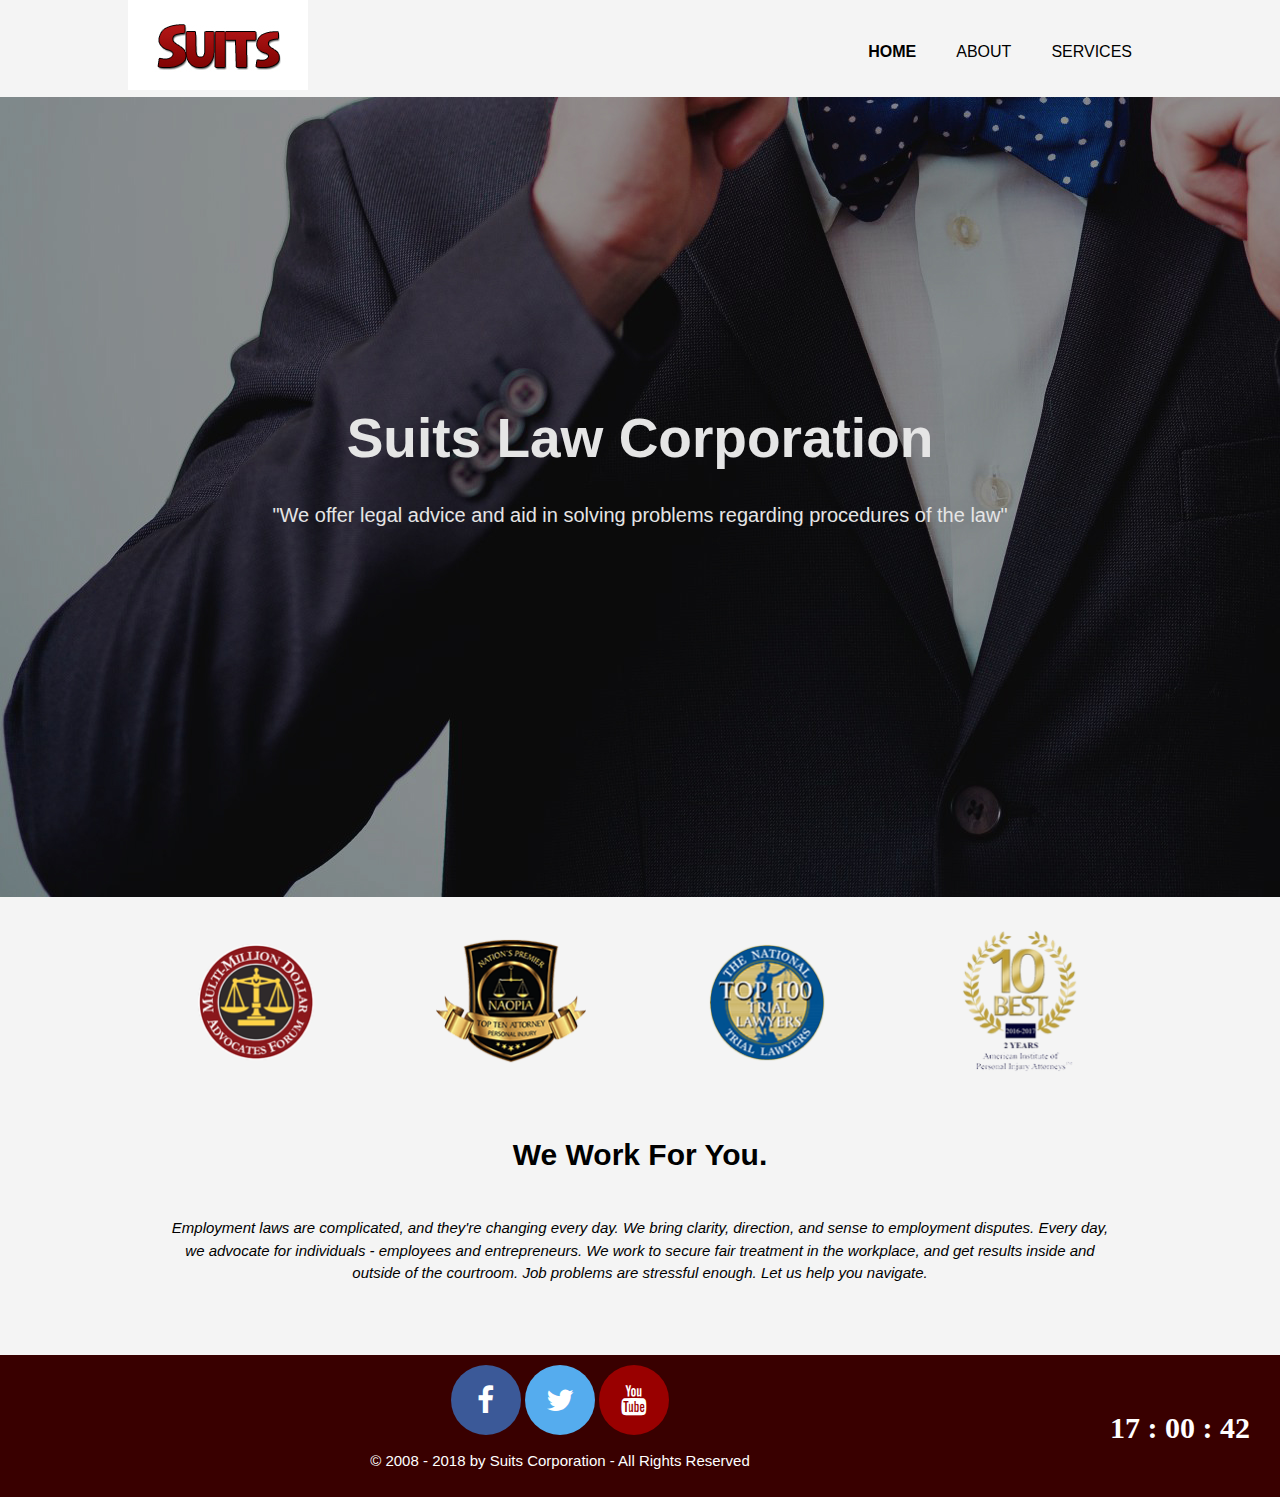
<file: index.html>
<!DOCTYPE html>
<html>

  <head>
    <link rel="shortcut icon" href="img/S_logo.jpg" />
    <link rel="stylesheet" href="https://cdnjs.cloudflare.com/ajax/libs/font-awesome/4.7.0/css/font-awesome.min.css">
    <meta charset="utf-8">
    <meta name="viewport" content="width=device-width, initial-scale=1.0"/>
    <meta http-equiv="X-UA-Compatible" content="ie=edge"/>
    <title>Suit Law Corporation | Welcome</title>
    <link rel="stylesheet" href="./css/style.css">
  </head>

  <body>
    <header>
      <div class="container">
        <div id="branding">
          <a href="index.html"><img src="img/suits2.jpg" alt=""></a>
        </div>
        <nav>
          <ul>
            <li class="current"><a href="index.html">Home</a></li>
            <li><a href="about.html">About</a></li>
            <li><a href="services.html">Services</a></li>
          </ul>
        </nav>
      </div>
    </header>

    <section id="showcase">
      <div class="container">
        <h1>Suits Law Corporation</h1>
        <p>"We offer legal advice and aid in solving problems regarding procedures of the law"</p>
      </div>
    </section>


    <section id="boxes">
      <div class="container">
        <div class="box">
          <img src="./img/logo1.png">
        </div>
        <div class="box">
          <img src="./img/logo2.png">
        </div>
        <div class="box">
          <img src="./img/logo3.png">
        </div>
        <div class="box">
          <img src="./img/logo4.png">
        </div>
      </div>
    </section>

    <section id="text">
      <div class="container">
          <h4>We Work For You.</h4>
          <p>Employment laws are complicated, and they're changing every day. We bring clarity, direction, and sense to employment disputes. Every day, we advocate for individuals - employees and entrepreneurs. We work to secure fair treatment in the workplace, and get results inside and outside of the courtroom. Job problems are stressful enough. Let us help you navigate.</p>
      </div>
    </section>


    <footer>
      <h1 id="clock">00 : 00 . 00</h1>
      <a href="#" class="fa fa-facebook"></a>
      <a href="#" class="fa fa-twitter"></a>
      <a href="#" class="fa fa-youtube"></a>
      <p>&copy; 2008 - 2018 by Suits Corporation - All Rights Reserved</p>
      <script src="js/clock.js"></script>
    </footer>
  </body>
</html>
</file>
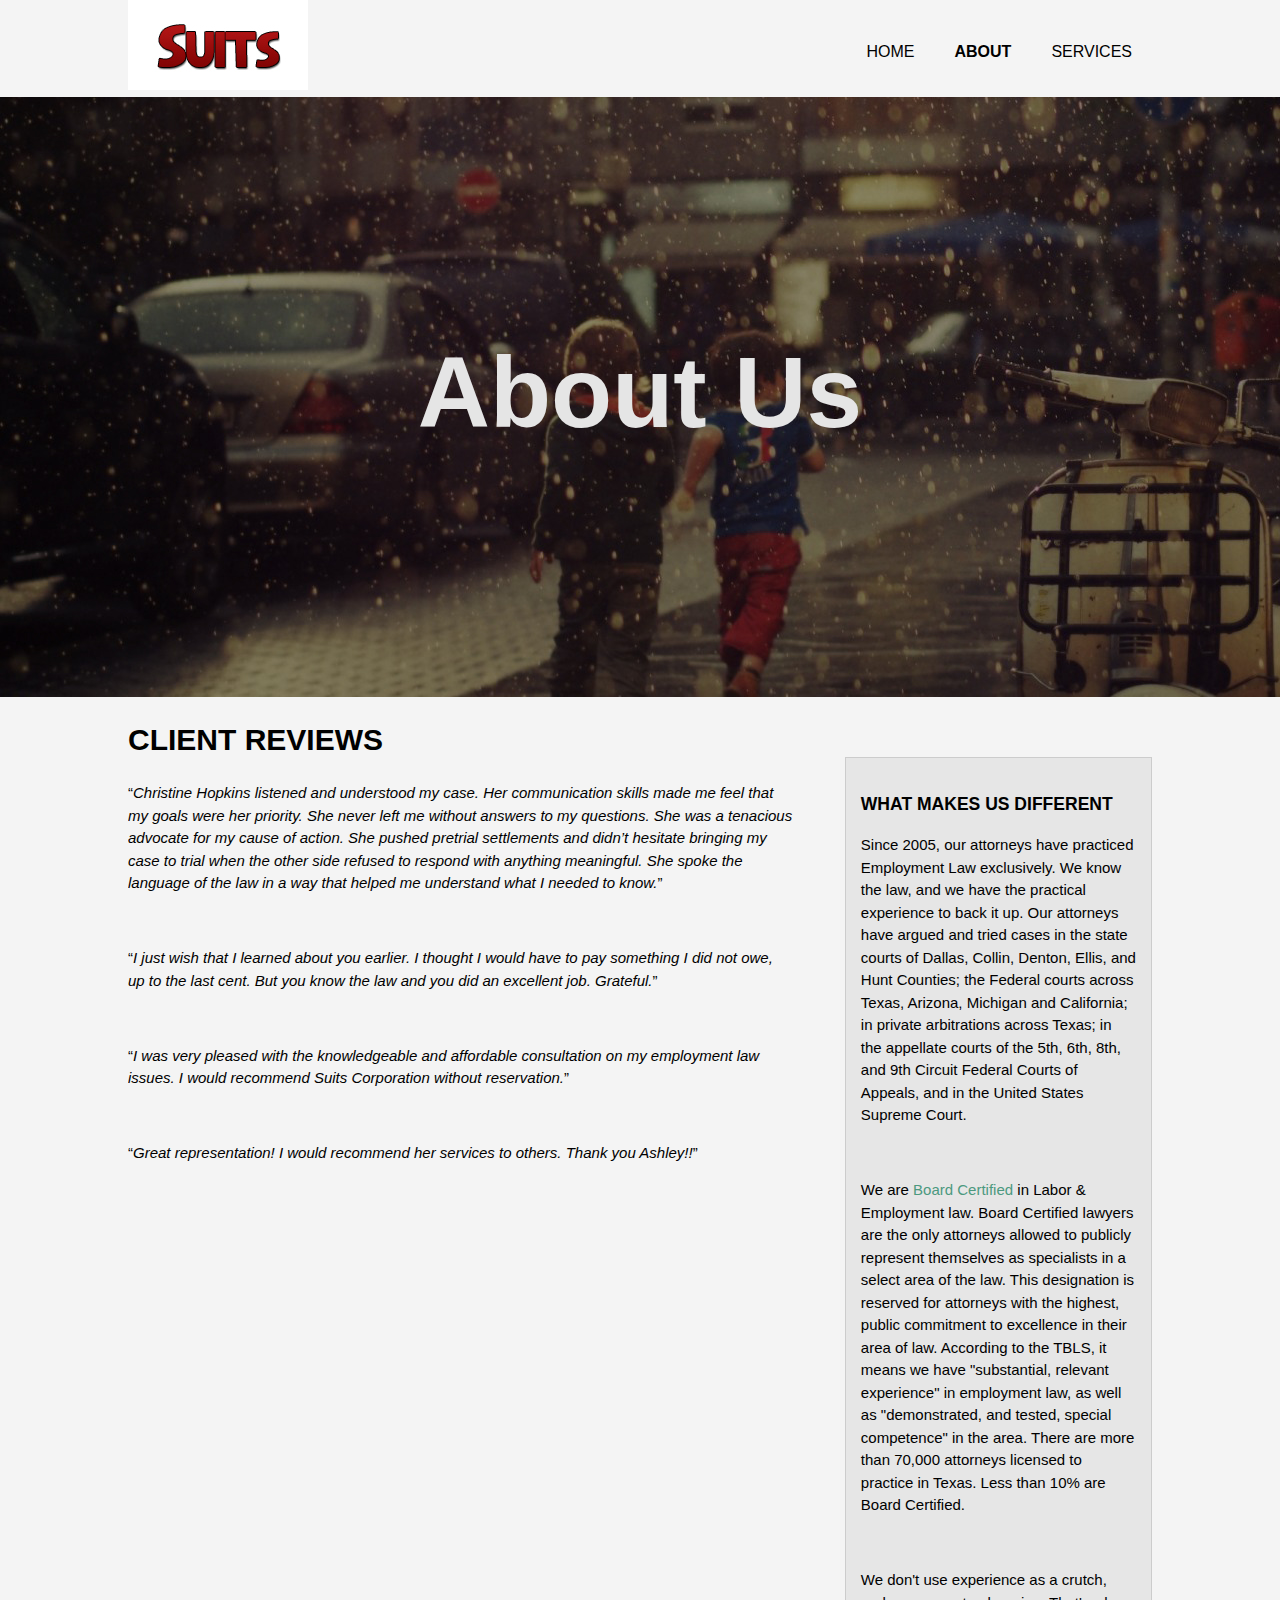
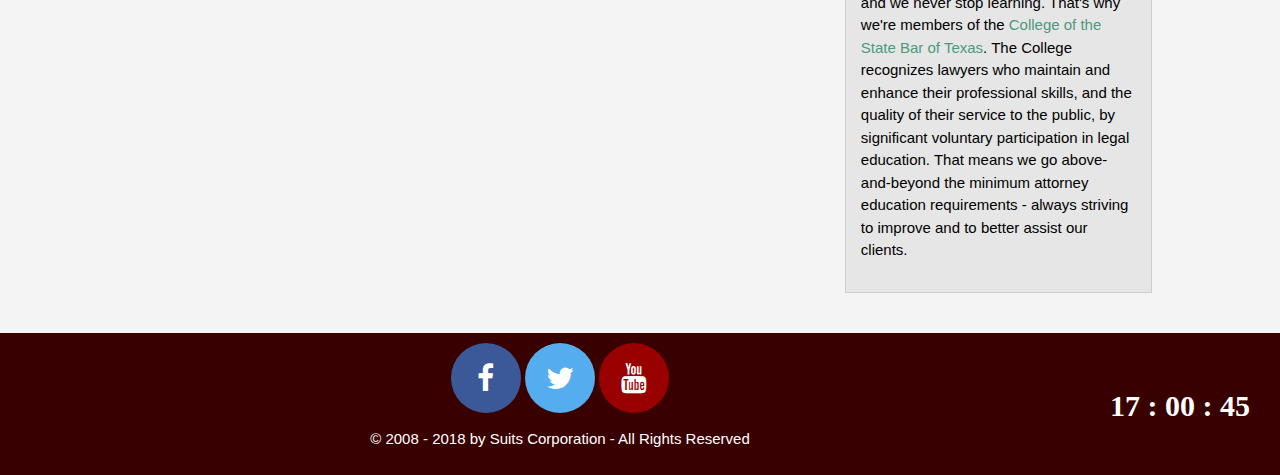
<file: about.html>
<!DOCTYPE html>
<html>
  <head>
    <link rel="shortcut icon" href="img/S_logo.jpg" />
    <meta charset="utf-8">
    <link rel="stylesheet" href="https://cdnjs.cloudflare.com/ajax/libs/font-awesome/4.7.0/css/font-awesome.min.css">
    <title>Suit Law Corporation | About</title>
    <link rel="stylesheet" href="./css/style.css">
  </head>
  <body>
    <header>
      <div class="container">
        <div id="branding">
          <a href="index.html"><img src="img/suits2.jpg" alt=""></a>
        </div>
        <nav>
          <ul>
            <li><a href="index.html">Home</a></li>
            <li class="current"><a href="about.html">About</a></li>
            <li><a href="services.html">Services</a></li>
          </ul>
        </nav>
      </div>
    </header>

    <section id="showcasepg2">
      <div class="container">
        <h1>About Us</h1>
      </div>
    </section>

    <section id="main">
      <div class="container">
        <article id="main-col">
          <h1 class="page-title">CLIENT REVIEWS</h1>
          <p>
            <q><i>Christine Hopkins listened and understood my case. Her communication skills made me feel that my goals were her priority. She never left me without answers to my questions. She was a tenacious advocate for my cause of action. She pushed pretrial settlements and didn’t hesitate bringing my case to trial when the other side refused to respond with anything meaningful. She spoke the language of the law in a way that helped me understand what I needed to know.</i></q><br>
            <p>&nbsp;</p>
            <q><i>I just wish that I learned about you earlier. I thought I would have to pay something I did not owe, up to the last cent. But you know the law and you did an excellent job. Grateful.</i></q>
            <p>&nbsp;</p>
            <q><i>I was very pleased with the knowledgeable and affordable consultation on my employment law issues. I would recommend Suits Corporation without reservation.</i></q>
            <p>&nbsp;</p>
            <q><i>Great representation! I would recommend her services to others. Thank you Ashley!!</i></q>
            <p>&nbsp;</p>
          </p>
        </article>

        <aside id="sidebar">
          <div class="dark">
            <h3>WHAT MAKES US DIFFERENT</h3>
            <p>Since 2005, our attorneys have practiced Employment Law exclusively.  We know the law, and we have the practical experience to back it up.  Our attorneys have argued and tried cases in the state courts of Dallas, Collin, Denton, Ellis, and Hunt Counties; the Federal courts across Texas, Arizona, Michigan and California; in private arbitrations across Texas; in the appellate courts of the 5th, 6th, 8th, and 9th Circuit Federal Courts of Appeals, and in the United States Supreme Court.<br>
            <p>&nbsp;</p>
            We are <a style="text-decoration:none" href="http://www.certifiedlawyer.com"><font color="#4c997f">Board Certified</font><a> in Labor & Employment law.  Board Certified lawyers are the only attorneys allowed to publicly represent themselves as specialists in a select area of the law. This designation is reserved for attorneys with the highest, public commitment to excellence in their area of law.  According to the TBLS, it means we have "substantial, relevant experience" in employment law, as well as "demonstrated, and tested, special competence" in the area.  There are more than 70,000 attorneys licensed to practice in Texas. Less than 10% are Board Certified.<br>
            <p>&nbsp;</p>
            We don't use experience as a crutch, and we never stop learning.  That's why we're members of the <a style="text-decoration:none" href="https://texasbarcollege.com"><font color="#4c997f">College of the State Bar of Texas</font></a>.  The College recognizes lawyers who maintain and enhance their professional skills, and the quality of their service to the public, by significant voluntary participation in legal education.  That means we go above-and-beyond the minimum attorney education requirements - always striving to improve and to better assist our clients.
            </p>
          </div
        </aside>
      </div>
    </section>

    <footer>
      <h1 id="clock">00 : 00 . 00</h1>
      <a href="#" class="fa fa-facebook"></a>
      <a href="#" class="fa fa-twitter"></a>
      <a href="#" class="fa fa-youtube"></a>
      <p>&copy; 2008 - 2018 by Suits Corporation - All Rights Reserved</p>
      <script src="js/clock.js"></script>
    </footer>
  </body>
</html>
</file>
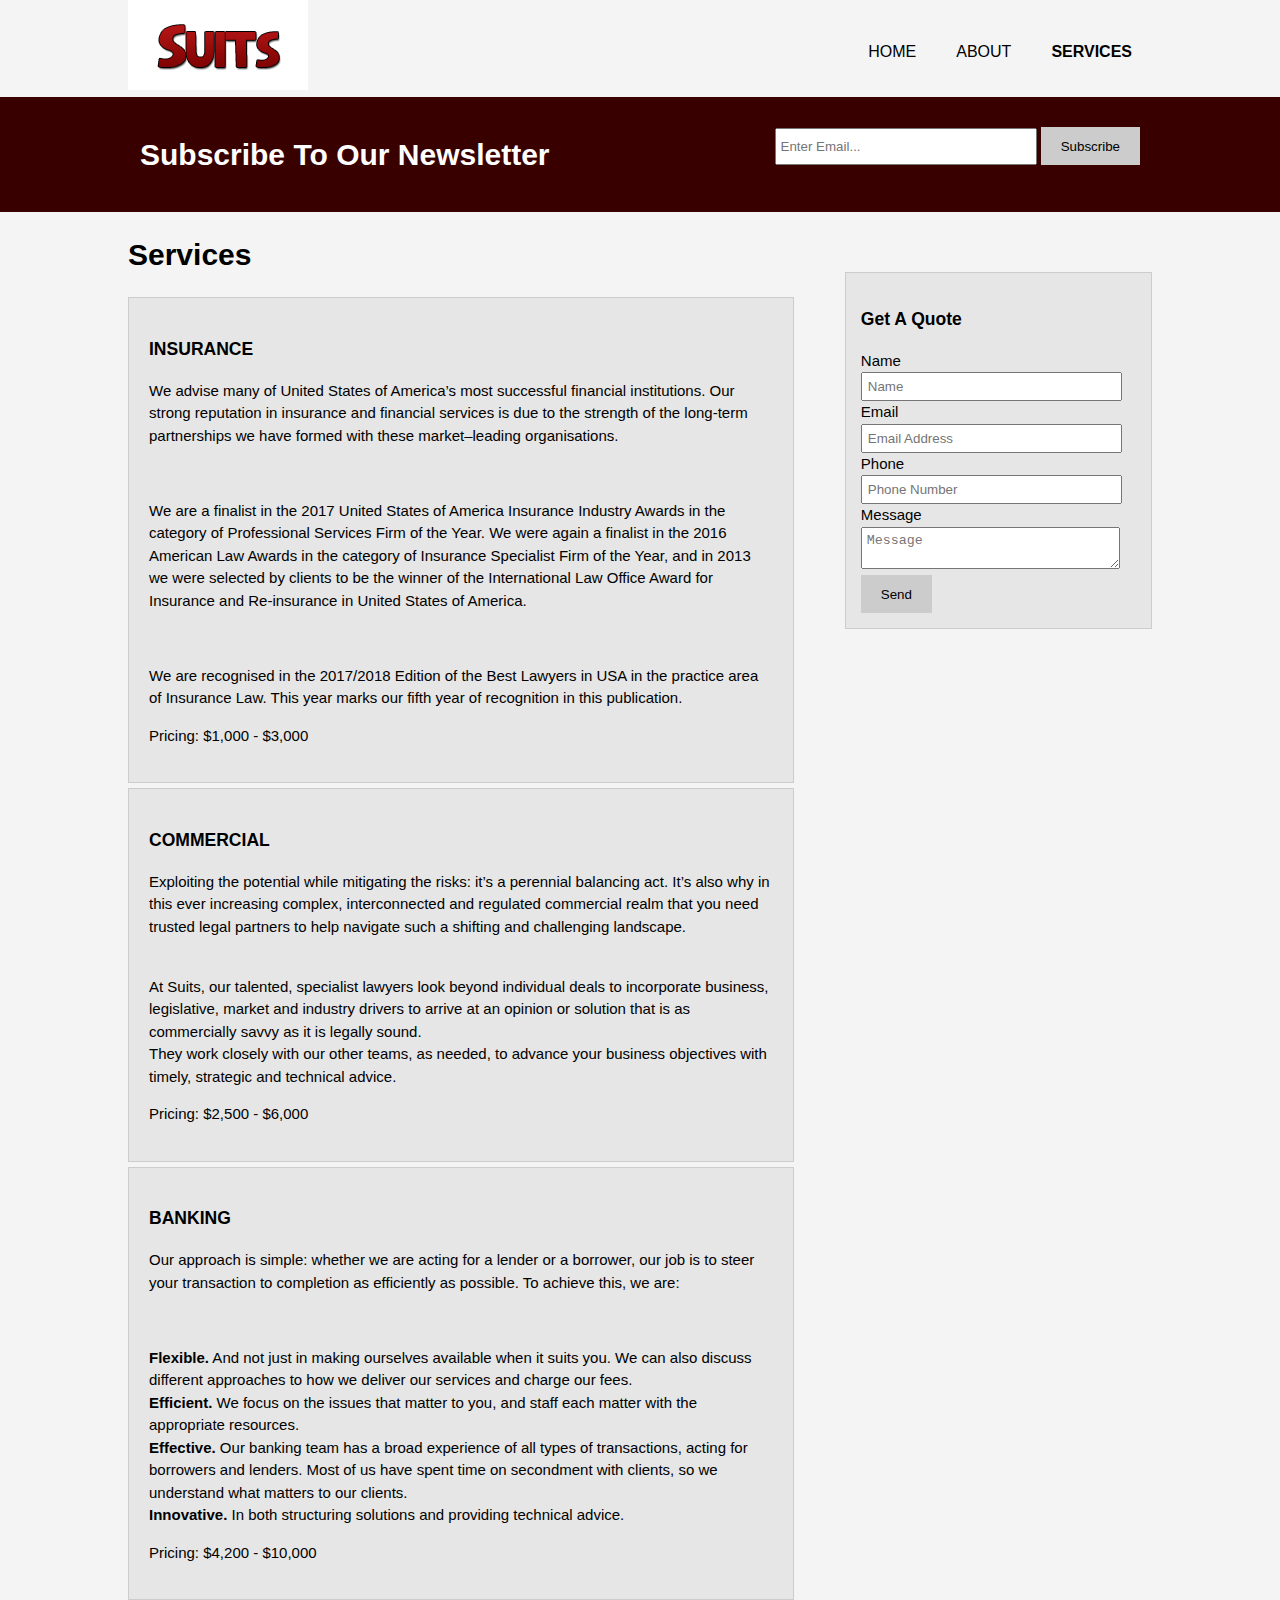
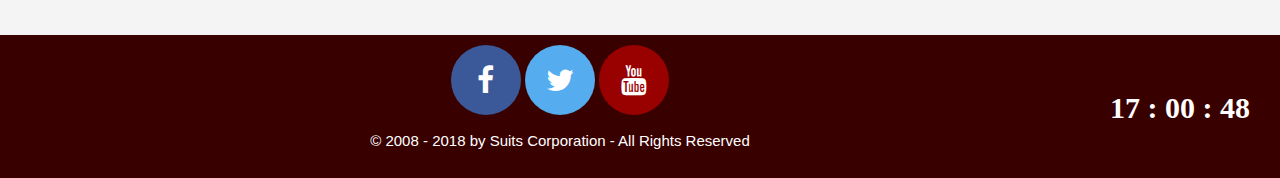
<file: services.html>
<!DOCTYPE html>
<html>
  <head>
    <link rel="shortcut icon" href="img/S_logo.jpg" />
    <meta charset="utf-8">
    <link rel="stylesheet" href="https://cdnjs.cloudflare.com/ajax/libs/font-awesome/4.7.0/css/font-awesome.min.css">
    <title>Suit Law Corporation | Services</title>
    <link rel="stylesheet" href="./css/style.css">
  </head>
  <body>
    <header>
      <div class="container">
        <div id="branding">
          <a href="index.html"><img src="img/suits2.jpg" alt=""></a>
        </div>
        <nav>
          <ul>
            <li><a href="index.html">Home</a></li>
            <li><a href="about.html">About</a></li>
            <li class="current"><a href="services.html">Services</a></li>
          </ul>
        </nav>
      </div>
    </header>

    <section id="newsletter">
      <div class="container">
        <h1>Subscribe To Our Newsletter</h1>
        <form>
          <input type="email" placeholder="Enter Email...">
          <button type="submit" class="button_1">Subscribe</button>
        </form>
      </div>
    </section>

    <section id="main">
      <div class="container">
        <article id="main-col">
          <h1 class="page-title">Services</h1>
          <ul id="services">
            <li>
              <h3>INSURANCE</h3>
              <p>
                We advise many of United States of America’s most successful financial institutions. Our strong reputation in insurance and financial services is due to the strength of the long-term partnerships we have formed with these market–leading organisations. <br>
                <p>&nbsp;</p>
                We are a finalist in the 2017 United States of America Insurance Industry Awards in the category of Professional Services Firm of the Year. We were again a finalist in the 2016 American Law Awards in the category of Insurance Specialist Firm of the Year, and in 2013 we were selected by clients to be the winner of the International Law Office Award for Insurance and Re-insurance in United States of America. <br>
                <p>&nbsp;</p>
                We are recognised in the 2017/2018 Edition of the Best Lawyers in USA in the practice area of Insurance Law. This year marks our fifth year of recognition in this publication. <br></p>
						  <p>Pricing: $1,000 - $3,000</p>
            </li>
            <li>
              <h3>COMMERCIAL</h3>
              <p>
                Exploiting the potential while mitigating the risks: it’s a perennial balancing act.  It’s also why in this ever increasing complex, interconnected and regulated commercial realm that you need trusted legal partners to help navigate such a shifting and challenging landscape.</p><br>
                At Suits, our talented, specialist lawyers look beyond individual deals to incorporate business, legislative, market and industry drivers to arrive at an opinion or solution that is as commercially savvy as it is legally sound. <br>
                They work closely with our other teams, as needed, to advance your business objectives with timely, strategic and technical advice.
						  <p>Pricing: $2,500 - $6,000</p>
            </li>
            <li>
              <h3>BANKING</h3>
              <p>Our approach is simple: whether we are acting for a lender or a borrower, our job is to steer your transaction to completion as efficiently as possible. To achieve this, we are:<br>
                <p>&nbsp;</p>
                <b>Flexible.</b> And not just in making ourselves available when it suits you. We can also discuss different approaches to how we deliver our services and charge our fees.<br>
                <b>Efficient.</b> We focus on the issues that matter to you, and staff each matter with the appropriate resources.<br>
                <b>Effective.</b> Our banking team has a broad experience of all types of transactions, acting for borrowers and lenders. Most of us have spent time on secondment with clients, so we understand what matters to our clients.<br>
                <b>Innovative.</b> In both structuring solutions and providing technical advice.
              </p>
						  <p>Pricing: $4,200 - $10,000</p>
            </li>
          </ul>
        </article>

        <aside id="sidebar">
          <div class="dark">
            <h3>Get A Quote</h3>
            <form class="quote">
  						<div>
  							<label>Name</label><br>
  							<input type="text" placeholder="Name">
  						</div>
  						<div>
  							<label>Email</label><br>
  							<input type="email" placeholder="Email Address">
  						</div>
              <div>
  							<label>Phone</label><br>
  							<input type="Phone" placeholder="Phone Number">
  						</div>
              <div>
  							<label>Message</label><br>
  							<textarea placeholder="Message"></textarea>
  						</div>
  						<button class="button_1" type="submit">Send</button>
					</form>
          </div>
        </aside>
      </div>
    </section>

    <footer>
      <h1 id="clock">00 : 00 . 00</h1>
      <a href="#" class="fa fa-facebook"></a>
      <a href="#" class="fa fa-twitter"></a>
      <a href="#" class="fa fa-youtube"></a>
      <p>&copy; 2008 - 2018 by Suits Corporation - All Rights Reserved</p>
      <script src="js/clock.js"></script>
    </footer>
  </body>
</html>
</file>
<file: css/style.css>
body{
  font: 15px/1.5 Arial, Helvetica,sans-serif;
  padding:0;
  margin:0;
  background-color:#f4f4f4;
}

/* Global */
.container{
  width:80%;
  margin:auto;
  overflow:hidden;
}

ul{
  margin:0;
  padding:0;
}

.button_1{
  height:38px;
  background:#cccccc;
  border:0;
  padding-left: 20px;
  padding-right:20px;
  color:#000000;
}

.dark{
  list-style: none;
  padding:15px;
  border: #cccccc solid 1px;
  background:#e6e6e6;
  margin-top:50px;
  margin-bottom:10px;
}
/* Header **/
header{
  color:#ffffff;
  min-height:70px;
}

header a{
  color:#000000;
  text-decoration:none;
  text-transform: uppercase;
  font-size:16px;
}

header li{
  float:left;
  display:inline;
  padding: 0 20px 0 20px;
}

header #branding{
  float:left;
}

header nav{
  float:right;
  margin-top:40px;
}

header .highlight, header .current a{
  color:#000000;
  font-weight:bold;
}

header a:hover{
  color:#000000;
  font-weight:bold;
}

/* Showcase */
#showcase{
  min-height:800px;
  background:url('../img/wapp4.jpg') no-repeat 0 -400px;
  text-align:center;
  color:#e5e5e5;
}

#showcase h1{
  margin-top:300px;
  font-size:55px;
  margin-bottom:10px;
}

#showcase p{
  font-size:20px;
}

#showcasepg2{
  min-height:600px;
  background:url('../img/raining.jpg') no-repeat 0 -400px;
  text-align:center;
  color:#e5e5e5;
}

#showcasepg2 h1{
  margin-top:220px;
  font-size: 100px;
  margin-bottom: 10px;
  text-align: center;
}


/* Newsletter */
#newsletter{
  padding:15px;
  color:#ffffff;
  background:#390000;
}

#newsletter h1{
  float:left;
  text-align: center;
}

#newsletter form {
  float:right;
  margin-top:15px;
}

#newsletter input[type="email"]{
  padding:4px;
  height:25px;
  width:250px;
}

/* Boxes */
#boxes{
  margin-top:20px;
}

#boxes .box{
  text-align: center;
  float:left;
  width:23%;
  padding:10px;
}

#boxes .box img{
  width:150px;
}

/* Sidebar */
aside#sidebar{
  float:right;
  width:30%;
  margin-top:10px;
}

aside#sidebar .quote input, aside#sidebar .quote textarea{
  width:90%;
  padding:5px;
}

/* Main-col */
article#main-col{
  float:left;
  width:65%;
}

/* Services */
ul#services li{
  list-style: none;
  padding:20px;
  border: #cccccc solid 1px;
  margin-bottom:5px;
  background:#e6e6e6;
}


/* Media Queries */
@media(max-width: 768px){
  header #branding,
  header nav,
  header nav li,
  #newsletter h1,
  #newsletter form,
  #boxes .box,
  article#main-col,
  aside#sidebar{
    float:none;
    text-align:center;
    width:100%;
  }

  header{
    padding-bottom:20px;
  }

  #showcase h1{
    margin-top:40px;
  }

  #newsletter button, .quote button{
    display:block;
    width:100%;
  }

  #newsletter form input[type="email"], .quote input, .quote textarea{
    width:100%;
    margin-bottom:5px;
  }
}

/*section text page1*/
#text h4{
  text-align: center;
  font-size: 30px;
}

#text p{
  font-size: 15px;
  text-align: center;
  margin: 40px;
  font-style: italic;
}


/* footer*/

footer{
  padding:10px;
  margin-top:30px;
  color:#ffffff;
  background-color:#390000;
  text-align: center;
}

.fa {
    padding: 20px;
    font-size: 30px;
    width: 30px;
    text-align: center;
    text-decoration: none;
    border-radius: 50%;
}

.fa:hover {
    opacity: 0.7;
}

.fa-facebook {
    background: #3B5998;
    color: white;
}

.fa-twitter {
    background: #55ACEE;
    color: white;
}

.fa-youtube {
    background: #990000;
    color: white;
}

#clock{
  font-family: 'Lato';
  float: right;
  text-decoration: none;
  text-align: center;
  margin-top: 40px;
  padding-right: 20px;
}
</file>
